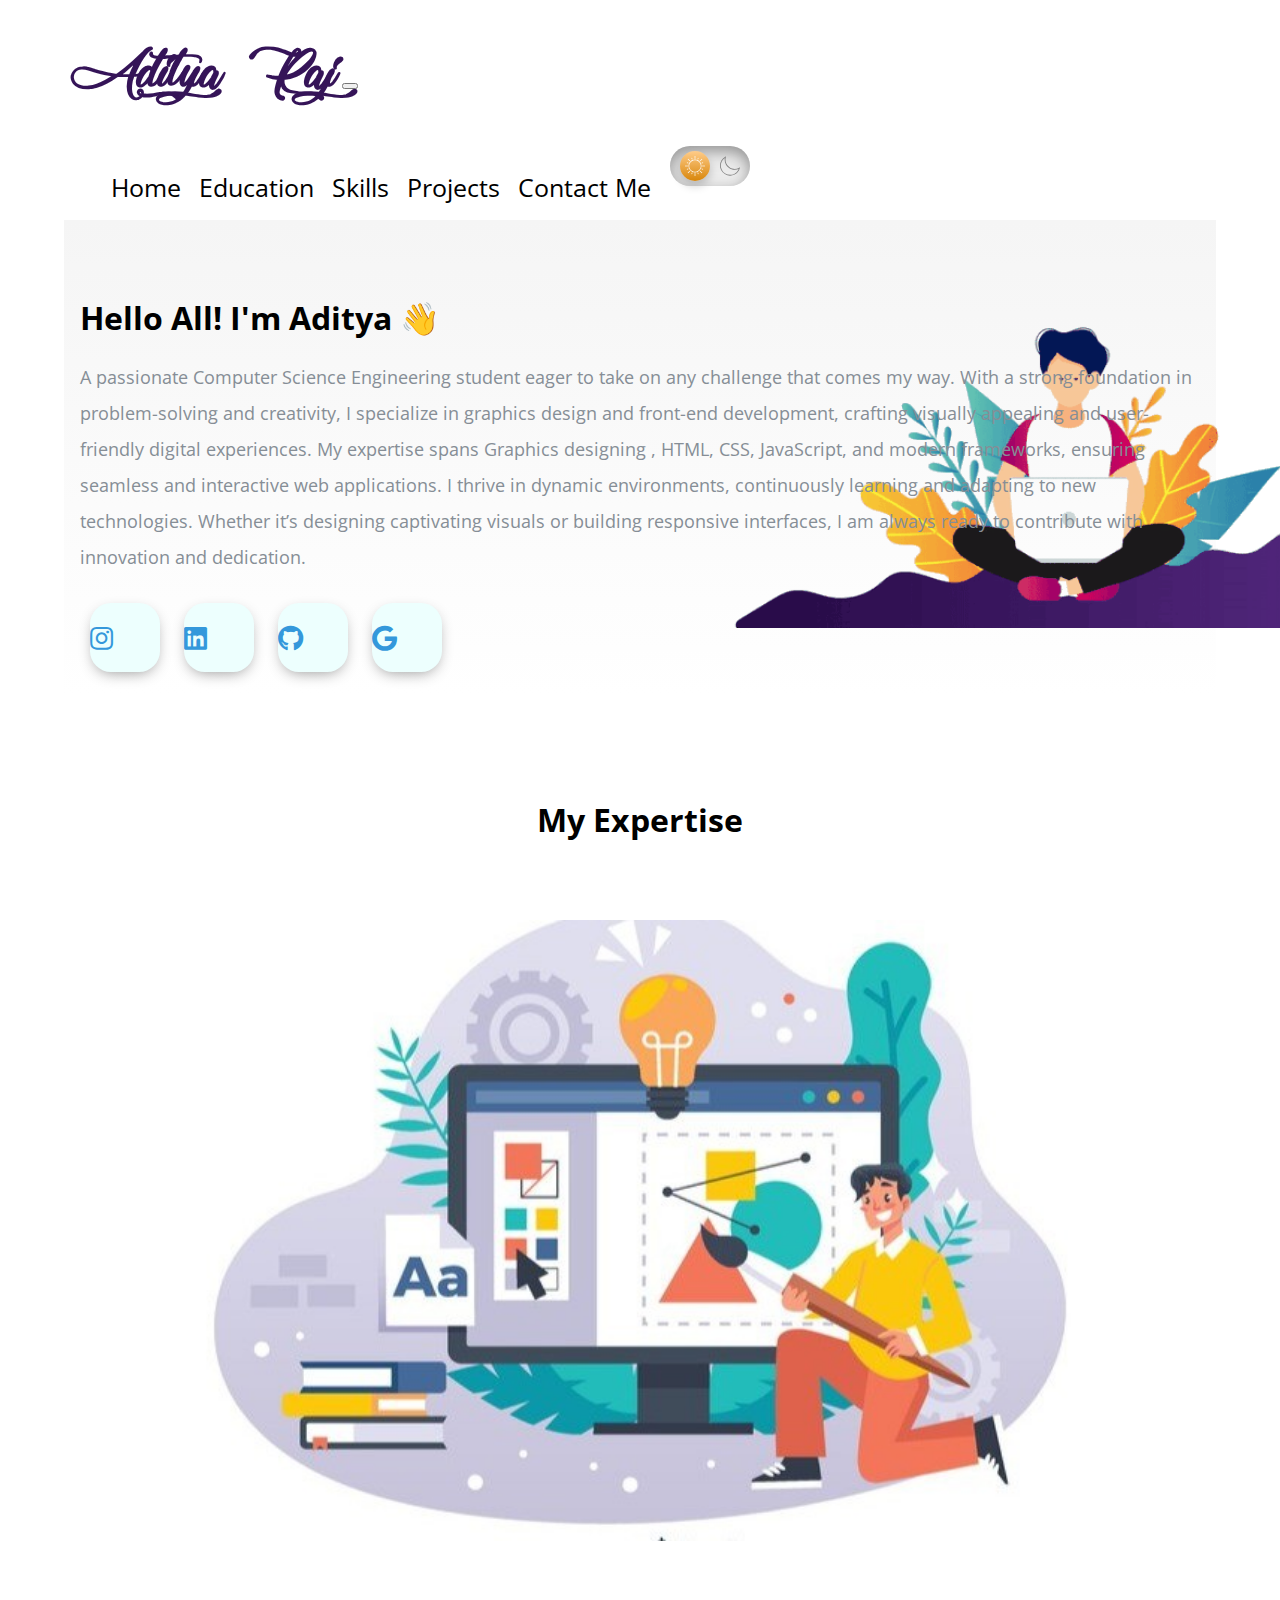
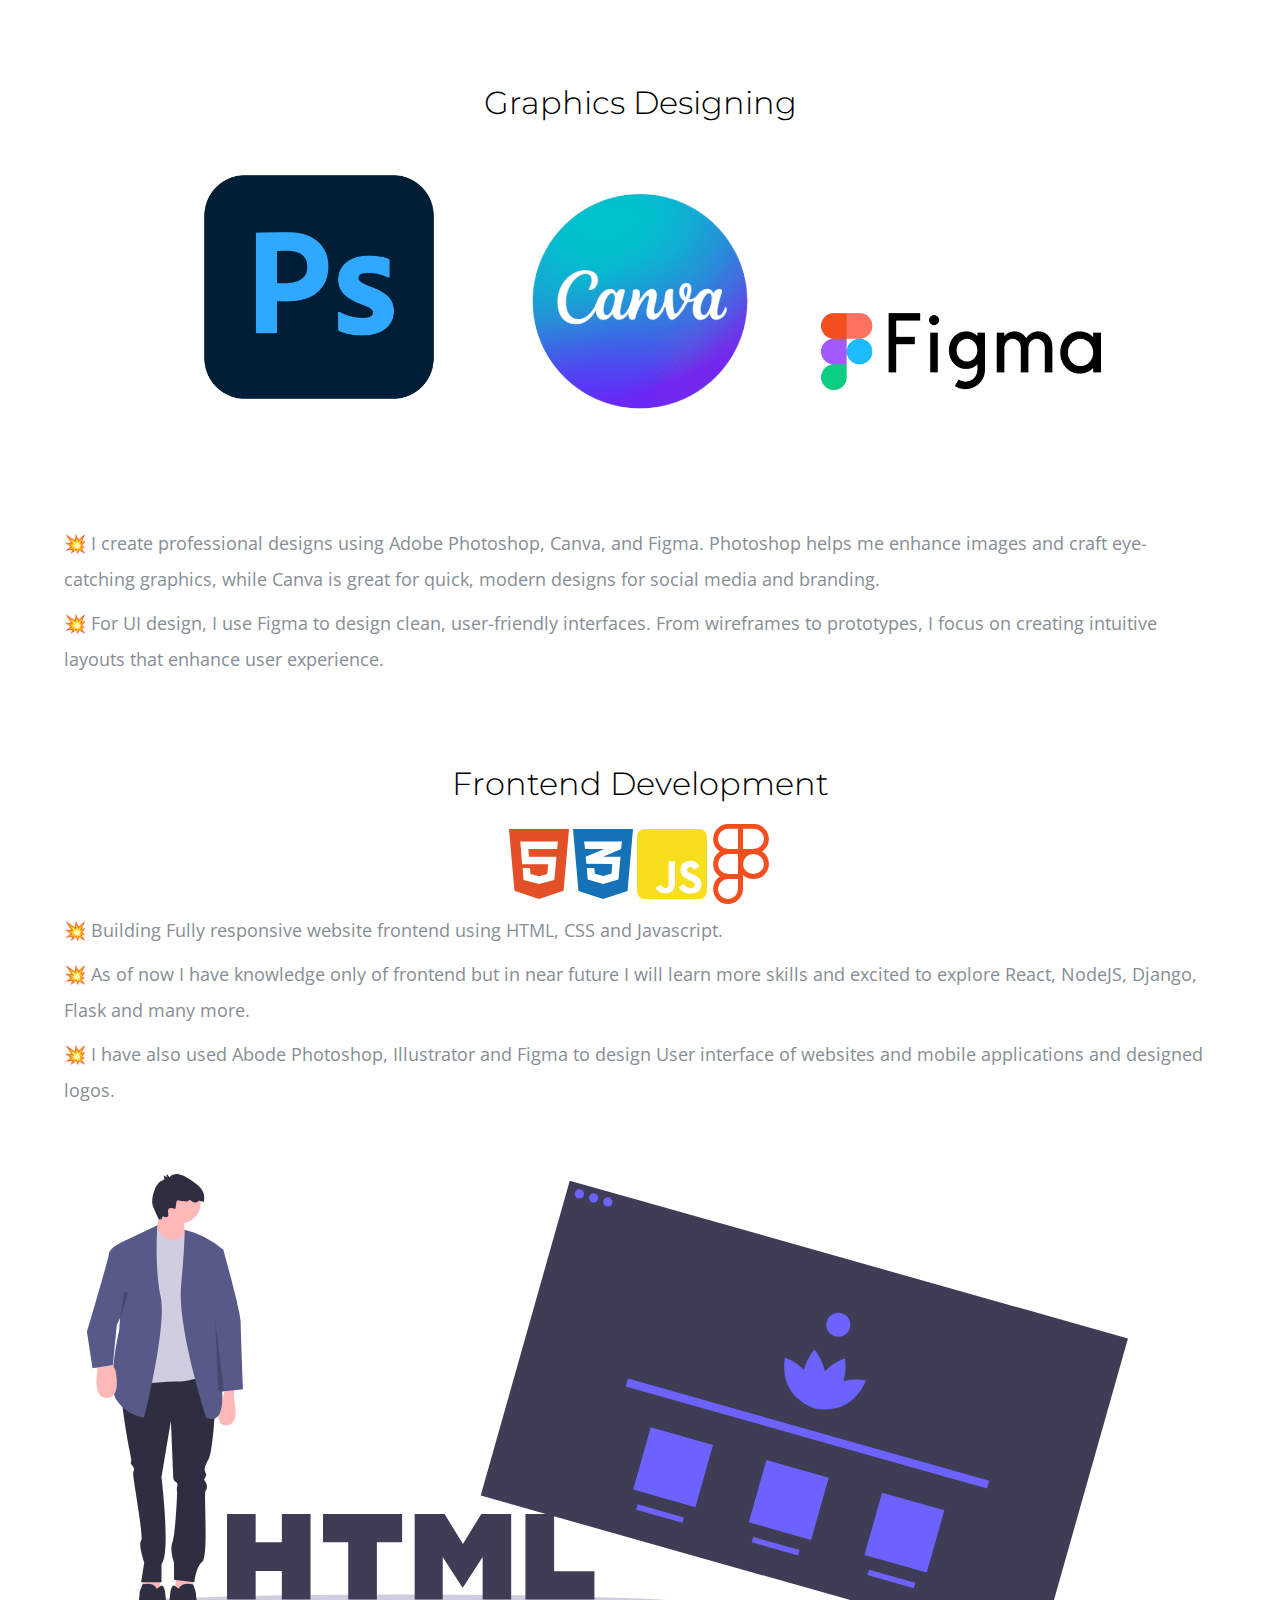
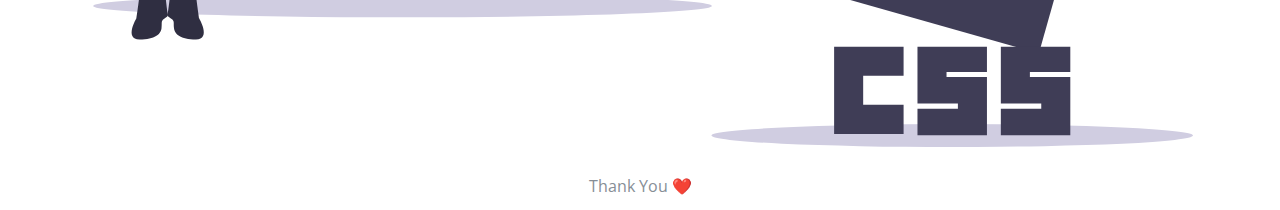
<file: index.html>
<!DOCTYPE html>
<html lang="en" dir="ltr">
  <head>
    <meta charset="utf-8" />
    <meta name="viewport" content="width=device-width,initial-scale=1" />
    <title>Aditya's Portfolio</title>
    <link rel="icon" href="Image/webimg.png" />
    <link
      rel="stylesheet"
      href="https://stackpath.bootstrapcdn.com/bootstrap/4.5.0/css/bootstrap.min.css"
      integrity="sha384-9aIt2nRpC12Uk9gS9baDl411NQApFmC26EwAOH8WgZl5MYYxFfc+NcPb1dKGj7Sk"
      crossorigin="anonymous"
    />
    <link rel="stylesheet" href="style.css" />
    <link rel="stylesheet" href="dark-mode.css" />

    <link
      href="https://fonts.googleapis.com/css2?family=Arizonia&family=Montserrat:wght@400;800&display=swap"
      rel="stylesheet"
    />
    <link
      href="https://fonts.googleapis.com/css2?family=Open+Sans:wght@700&display=swap"
      rel="stylesheet"
    />
    <link
      rel="stylesheet"
      href="https://use.fontawesome.com/releases/v5.4.1/css/all.css"
    />
    <link
      rel="stylesheet"
      href="https://cdnjs.cloudflare.com/ajax/libs/font-awesome/5.13.1/css/all.min.css"
    />
    <script
      src="https://code.jquery.com/jquery-3.5.1.slim.min.js"
      integrity="sha384-DfXdz2htPH0lsSSs5nCTpuj/zy4C+OGpamoFVy38MVBnE+IbbVYUew+OrCXaRkfj"
      crossorigin="anonymous"
    ></script>
    <script
      src="https://cdn.jsdelivr.net/npm/popper.js@1.16.0/dist/umd/popper.min.js"
      integrity="sha384-Q6E9RHvbIyZFJoft+2mJbHaEWldlvI9IOYy5n3zV9zzTtmI3UksdQRVvoxMfooAo"
      crossorigin="anonymous"
    ></script>
    <script
      src="https://stackpath.bootstrapcdn.com/bootstrap/4.5.0/js/bootstrap.min.js"
      integrity="sha384-OgVRvuATP1z7JjHLkuOU7Xw704+h835Lr+6QL9UvYjZE3Ipu6Tp75j7Bh/kR0JKI"
      crossorigin="anonymous"
    ></script>
  </head>
  <script
    async
    src="https://www.googletagmanager.com/gtag/js?id=G-WZXPVQDR2Q"
  ></script>
  <script>
    window.dataLayer = window.dataLayer || [];
    function gtag() {
      dataLayer.push(arguments);
    }
    gtag("js", new Date());

    gtag("config", "G-WZXPVQDR2Q");
  </script>
  <body class="container-fluid body_section">
    <header>
      <nav class="navbar navbar-expand-lg navbar-light">
        <a class="navbar-brand brand-name" href="#">Aditya Raj</a>
        <button
          class="navbar-toggler"
          type="button"
          data-toggle="collapse"
          data-target="#navbarSupportedContent"
          aria-controls="navbarSupportedContent"
          aria-expanded="false"
          aria-label="Toggle navigation"
        >
          <span class="navbar-toggler-icon"></span>
        </button>

        <div class="collapse navbar-collapse" id="navbarSupportedContent">
          <ul class="navbar-nav ml-auto">
            <li class="nav-item">
              <a class="nav-link headerachor" href="index.html">Home</a>
            </li>
            <li class="nav-item">
              <a class="nav-link headerachor" href="education.html"
                >Education</a
              >
            </li>
            <li class="nav-item">
              <a class="nav-link headerachor" href="skill.html">Skills</a>
            </li>
            <li class="nav-item">
              <a class="nav-link headerachor" href="project.html">Projects</a>
            </li>
            <li class="nav-item">
              <a class="nav-link headerachor" href="contact.html">Contact Me</a>
            </li>
            <li>
              <iframe
                id="toggle-iframe"
                onload="onIframeLoad()"
                src="toggle.html"
              ></iframe>
            </li>
          </ul>
        </div>
      </nav>
    </header>

    <section id="Home">
      <div class="row column1">
        <div class="col-lg-6 col-md-6 first-image">
          <img class="boyimage" src="Image/20200630_162659.gif" alt="" />
        </div>
        <div class="col-lg-6 section-1">
          <h1 class="Hello">
            Hello All! I'm Aditya <span class="wave">👋</span>
          </h1>
          <p> 
             

  A passionate Computer Science Engineering student eager to take on any challenge that comes my way. With a strong foundation in problem-solving and creativity, I specialize in graphics design and front-end development, crafting visually appealing and user-friendly digital experiences. My expertise spans Graphics designing , HTML, CSS, JavaScript, and modern frameworks, ensuring seamless and interactive web applications. I thrive in dynamic environments, continuously learning and adapting to new technologies. Whether it’s designing captivating visuals or building responsive interfaces, I am always ready to contribute with innovation and dedication.
          </p>
          <div class="social_media_icon">
            <a
              class="btn"
              href="https://www.instagram.com/aditya_raj2712?igsh=emlneng4bGd5OTQ0"
              target="_blank"
            >
              <i class="fab fa-instagram"></i>
            </a>
            <a
              class="btn"
              href="https://www.linkedin.com/in/aditya-raj-b01843259"
              target="_blank"
            >
              <i class="fab fa-linkedin" aria-hidden="true"></i>
            </a>
            <a
              class="btn"
              href="https://github.com/Adigit2712"
              target="_blank"
            >
              <i class="fab fa-github"></i>
            </a>
            <a
              class="btn"
              href="mailto:adityrajoffical2712@gmail.com"
              target="_blank"
            >
              <i class="fab fa-google"></i>
            </a>
          </div>
        </div>
        <div class="Image-boy col-lg-6">
          <img class="boy" src="Image/Boy-image.png" alt="" />
        </div>
      </div>
    </section>

    <section id="Whatido">
      <h1>My Expertise</h1>
      <div class="row feature-1">
        <div class="col-lg-6 col-md-6 Feature-first-image">
          <img class="Feature-svg-image" src="Image/Graphics.jpg" alt="" />
        </div>
        <div class="col-lg-6 col-md-6">
          <h1 class="Feature-Heading">Graphics Designing</h1>
          <ul class="dev-icon">
            <li><img class="Photoshop" src="Image/Photoshop.png" alt="" /></li>
            <img class="Canva" src="Image/canva-logo.png" alt="" />
            <li><img class="Figma" src="Image/Figma.png" alt="" /></li>
            <li>
            </li>
          </ul>
          <div class="Data-Analytic">
            <p class="Features-paragraph">
              💥 I create professional designs using Adobe Photoshop, Canva, and Figma. Photoshop helps me enhance images and craft eye-catching graphics, while Canva is great for quick, modern designs for social media and branding.
            </p>
            <p class="Features-paragraph">
              💥 For UI design, I use Figma to design clean, user-friendly interfaces. From wireframes to prototypes, I focus on creating intuitive layouts that enhance user experience.
            </p>
          </div>
        </div>
      </div>
      <div class="row feature-2">
        <div class="col-lg-6 col-md-6 feature-web">
          <h1 class="Feature-Heading">Frontend Development</h1>
          <ul class="dev-icon">
            <li><i class="fab fa-html5 fa-5x" style="color: #e34f26"></i></li>
            <li>
              <i class="fab fa-css3-alt fa-5x" style="color: #1572b6"></i>
            </li>
            <li>
              <i class="fab fa-js-square fa-5x" style="color: #f7df1e"></i>
            </li>
        
            <li><i class="fab fa-figma fa-5x" style="color: #f24e1e"></i></li>
          </ul>
          <div class="Data-Analytic">
            <p class="Features-paragraph">
              💥 Building Fully responsive website frontend using HTML, CSS and Javascript.
            </p>
            <p class="Features-paragraph">
              💥 As of now I have knowledge only of frontend but in near future
              I will learn more skills and excited to explore React, NodeJS,
              Django, Flask and many more.
            </p>
            <p class="Features-paragraph">
              💥 I have also used Abode Photoshop, Illustrator and Figma to
              design User interface of websites and mobile applications and
              designed logos.
            </p>
          </div>
        </div>
        <div class="col-lg-6 col-md-6 Feature-second-image">
          <img class="Feature-svg-image" src="Image/website.svg" alt="" />
        </div>
      </div>
    </section>
    <footer class="footer">Thank You ❤️</footer>
    <script src="dark-mode.js"></script>
  </body>
</html>
</file>
<file: style.css>
body {
  font-family: "Open Sans", sans-serif;
  margin: 0;
}
.body_section {
  padding: 3% 5% 1%;
}

p {
  font-size: 18px;
}

a {
  text-decoration: none;
}

.font-change{
  font-family: "Lovely Home" !important;
 
}

@font-face {
  font-family: "Lovely Home";
  src: local("Lovely Home"), url("Image/LovelyHome-9aBZ.ttf") format("truetype");
}

.brand-name,
.navbar-light .navbar-brand {
  /* font-family: "Brush Script MT"; */
  /* margin-bottom: 3px; */
  font-family: "Lovely Home";
  font-size: 50px;
  font-weight: bold;
  color: #351458;
}

.headerachor {
  color: black;
  margin: 0 7px 0 7px;
  font-size: 25px;
}

.headerachor:hover {
  background-color: #f1f1f1;
}

/* Section 1 */
.column1 {
  background-image: linear-gradient(#f5f5f5, #ffffff);
  padding: 8px 16px;
}

.section-1 {
  margin-top: 6%;
  text-align: left;
  position: relative;
}
span.wave {
  animation-name: wave-animation;
  animation-duration: 2.5s;
  animation-iteration-count: infinite;
  transform-origin: 70% 70%;
  display: inline-block;
}

@keyframes wave-animation {
  0% {
    transform: rotate(0deg);
  }
  10% {
    transform: rotate(-10deg);
  }
  20% {
    transform: rotate(12deg);
  }
  30% {
    transform: rotate(-10deg);
  }
  40% {
    transform: rotate(9deg);
  }
  50% {
    transform: rotate(0deg);
  }
  100% {
    transform: rotate(0deg);
  }
}

.first-image {
  position: absolute;
  right: 0;
}
.boyimage {
  height: 400px;
}

@media only screen and (max-width: 1183px) {
  .first-image {
    right: 160px;
  }
}
.boy {
  width: 100%;
  height: 100%;
  animation: bounce 1.2s;
  animation-direction: alternate;
  animation-iteration-count: infinite;
}

@keyframes bounce {
  from {
    transform: translate3d(0, 0, 0);
  }
  to {
    transform: translate3d(0, 20px, 0);
  }
}

.Image-boy {
  text-align: center;
  align-items: center;
}

@media only screen and (min-width: 951px) {
  .Image-boy {
    display: none;
  }
}
.Hello {
  margin-bottom: 20px;
}
p {
  line-height: 2;
  color: #868e96;
}

.btn {
  display: inline-block;
  width: 4.37rem;
  height: 4.37rem;
  background: #edfffe;
  padding: 0px 0px;
  margin: 10px;
  border-radius: 30%;
  box-shadow: 0 5px 15px -5px #00000070;
  color: #3498db;
  overflow: hidden;
  position: relative;
}

.btn i {
  line-height: 70px;
  font-size: 1.625rem;
  transition: 0.2s linear;
}

.btn:hover i {
  transform: scale(1.3);
  color: #f1f1f1;
}

.btn::before {
  content: "";
  position: absolute;
  width: 120%;
  height: 120%;
  background: #3498db;
  transform: rotate(45deg);
  left: -110%;
  top: 90%;
}

.btn:hover::before {
  animation: aaa 0.7s 1;
  top: -10%;
  left: -10%;
}

@media only screen and (max-width: 470px) {
  .btn {
    width: 2.5rem;
    height: 2.5rem;
    margin: 7px;
  }
  .btn i {
    line-height: 40px;
    font-size: 1em;
  }
}

#Whatido {
  text-align: center;
  padding-top: 7%;
}

/* Section 2 */
.feature-1 {
  padding-top: 5%;
  text-align: center;
}
.feature-2 {
  padding-top: 5%;
  text-align: center;
}
.feature-3 {
  padding-top: 5%;
  padding-bottom: 20px;
  text-align: center;
}

.Feature-Heading {
  font-family: "Montserrat";
  font-weight: 300;
}

.Feature-first-image {
  padding: 0 2% 10%;
}

.Feature-second-image {
  padding: 5% 2% 0;
}

.Feature-svg-image {
  width: 100%;
  height: 100%;
}
.Feature-svg-image-3 {
  width: 84%;
  height: 84%;
}

.dev-icon {
  list-style: none;
  display: inline;
  padding: 0%;
}

.Photoshop {
  max-width: 100%;
  width: 25%;
  height: 25%;
  padding-bottom: 7%;
}

.Canva {
  max-width: 100%;
  max-height: 100%;
  width: 30%;
  height: 30%;
  padding-bottom: 7%;
  padding-left: 0;
}

.Figma {
  max-width: 100%;
  width: 25%;
  height: 25%;
  padding-bottom: 7%;
}
li {
  display: inline;
}

.Data-Analytic {
  text-align: left;
}

.Features-paragraph {
  margin-top: 8px;
  margin-bottom: 8px;
}

@media only screen and (max-width: 764px) {
  .feature-2 {
    display: flex;
    flex-direction: column;
  }
  .feature-web {
    order: 2;
  }

  .brand-name,
  .navbar-light .navbar-brand {
    /* font-family: "Brush Script MT"; */
    /* margin-bottom: 3px; */
    font-family: "Lovely Home";
    font-size: 40px;
    font-weight: bold;
    color: #351458;
  }
}
@media only screen and (max-width: 991px) and (min-width: 951px) {
  .section-1 {
    margin-top: auto;
    padding-right: 400px;
  }
}
@media only screen and (max-width: 950px) {
  body,
  html {
    text-align: center;
    font-size: 16px;
    line-height: normal;
  }
  .Hello {
    margin-bottom: 10px;
  }
  h1 {
    font-size: 25px;
  }
  p {
    font-size: 15px;
    line-height: normal;
  }
  .section-1 {
    text-align: center;
  }
  .first-image {
    display: none;
  }

  .pandas {
    width: 23%;
    height: 15%;
  }
}

footer {
  padding-top: 2%;
  color: #868e96;
  text-align: center;
}
</file>
<file: dark-mode.css>
:root {
  --dark-background-color: #171c28;
  --dark-text-color: #ffffff;
  --dark-button-color: #55198b;
}

iframe {
  border: none;
  width: 92px;
  height: 65px;
}

@media (min-width: 992px) {
  .navbar-expand-lg .navbar-nav {
    align-items: center;
  }
}

.dark-mode {
  background-color: var(--dark-background-color) !important;
  background-image: var(--dark-background-color) !important;
  color: var(--dark-text-color) !important;
}

.dark-mode .card-title {
  color: var(--dark-text-color);
}

.dark-mode .card {
  background-color: var(--dark-background-color);
}

.dark-mode .column1 {
  background-image: var(--dark-background-color) !important;
}

.dark-mode .nav-link {
  color: var(--dark-text-color) !important;
}

.dark-mode .headerachor:hover {
  background-color: var(--dark-button-color) !important;
}

.dark-mode .brand-name {
  color: var(--dark-text-color) !important;
}

.dark-mode .brand-name:hover {
  color: var(--dark-button-color) !important;
}

.dark-mode p {
  color: #fffff0 !important;
}
</file>
